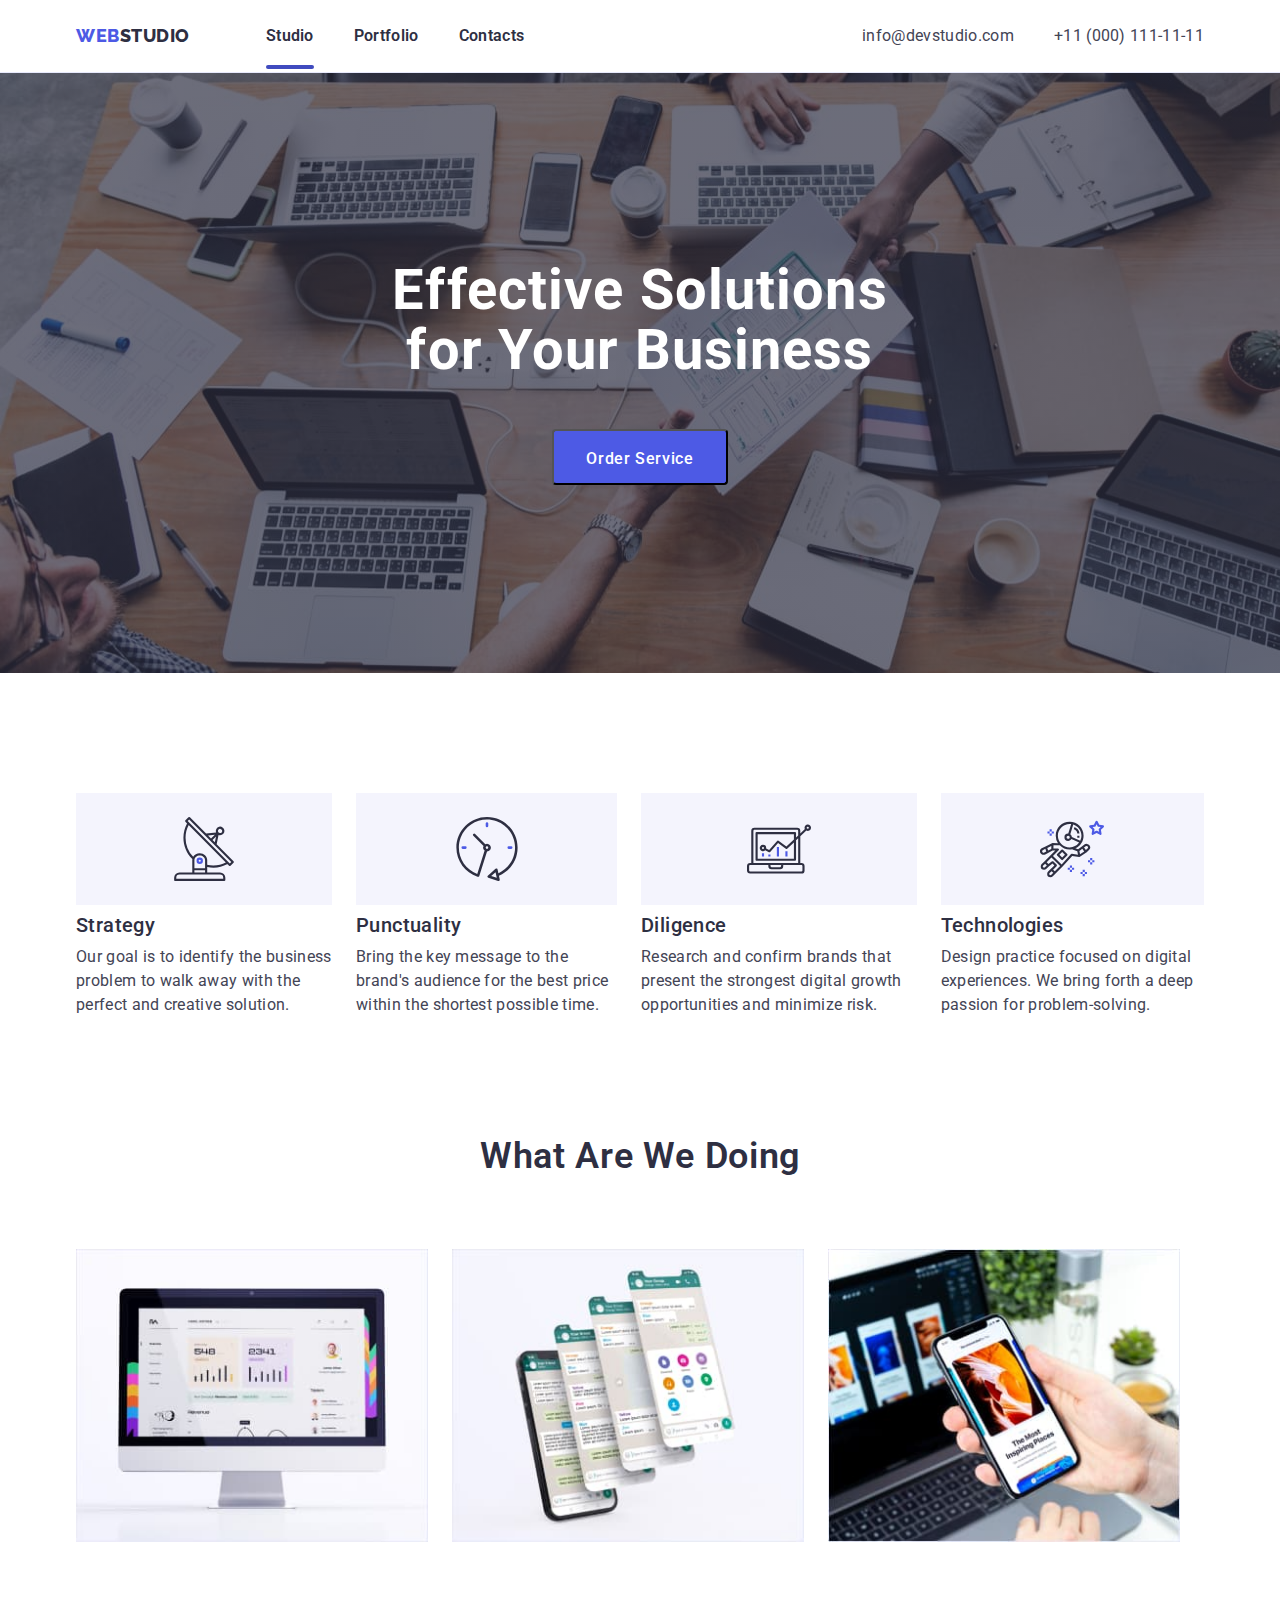
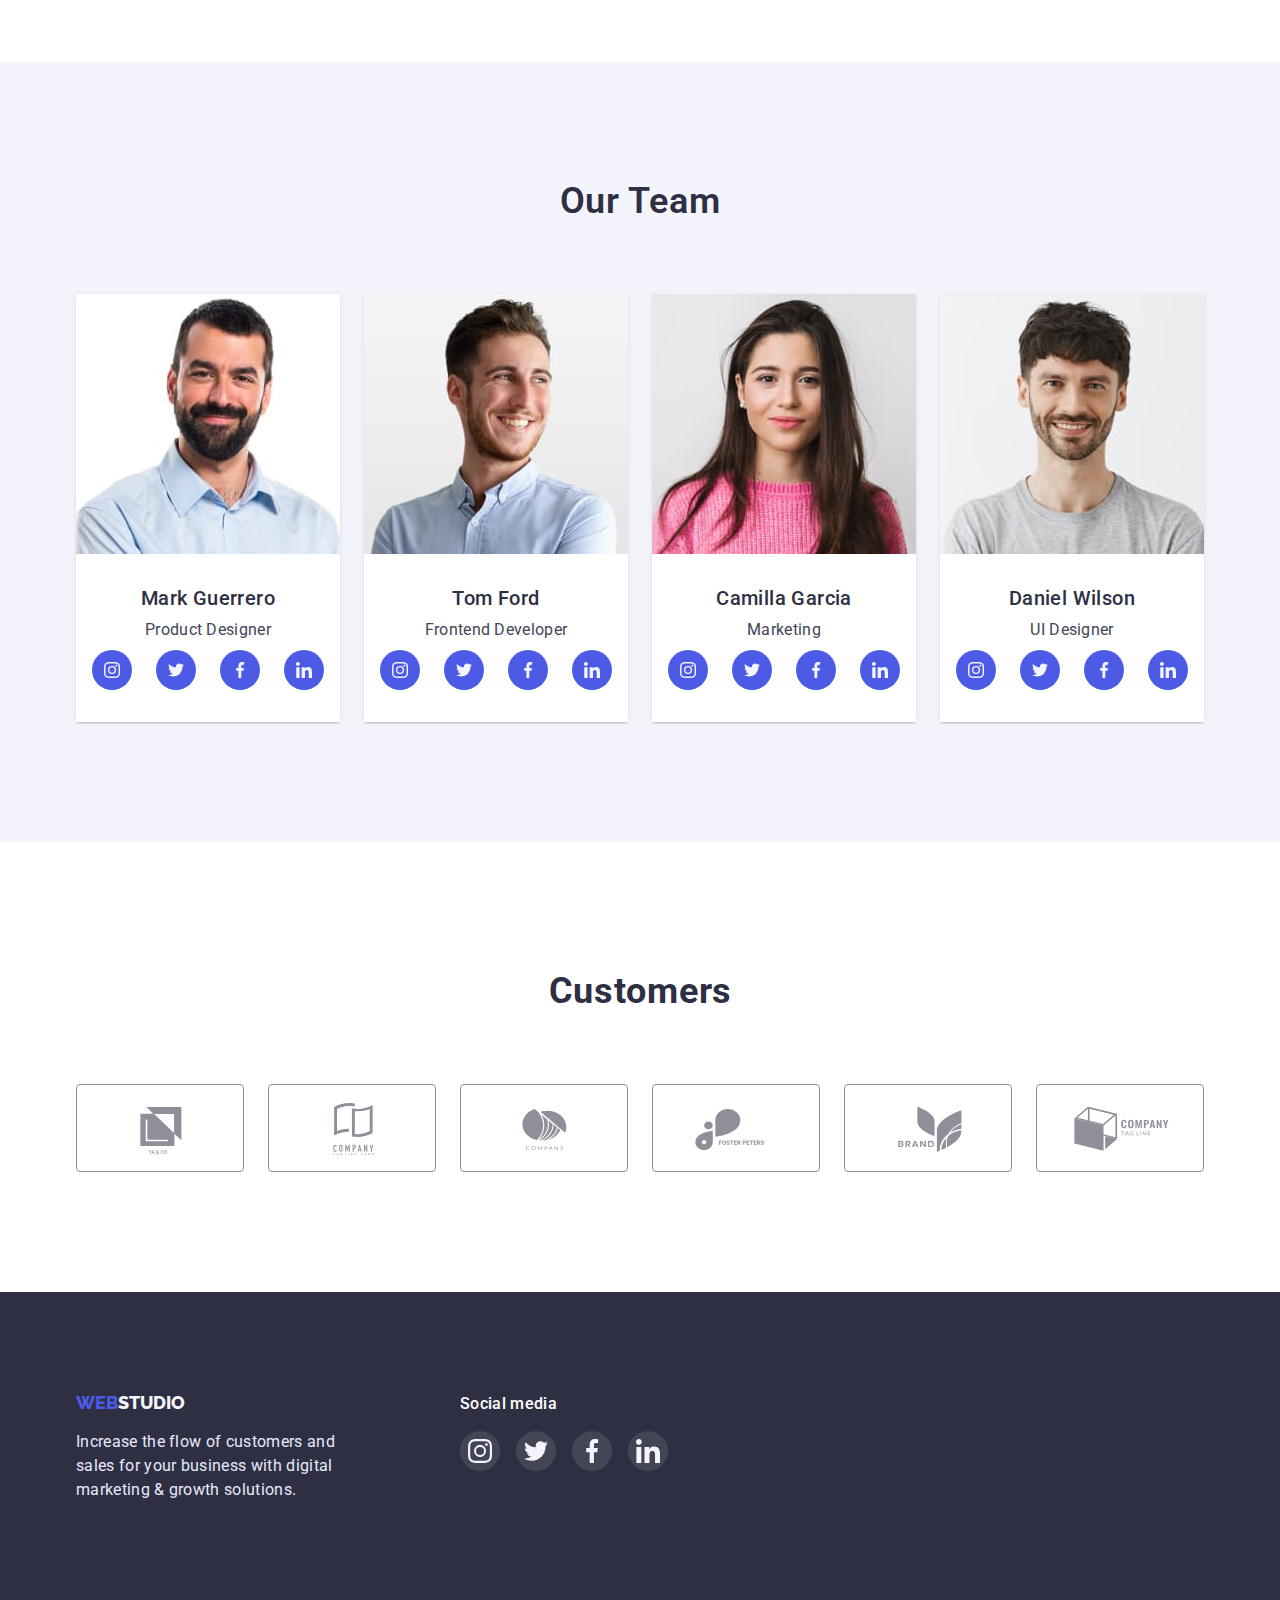
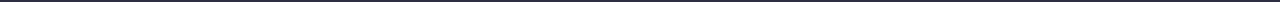
<file: index.html>
<!DOCTYPE html>
<html lang="en">
  <head>
    <meta charset="UTF-8" />
    <meta http-equiv="X-UA-Compatible" content="IE=edge" />
    <meta name="viewport" content="width=device-width, initial-scale=1.0" />
    <title>Document</title>
    <link rel="preconnect" href="https://fonts.googleapis.com" />
    <link rel="preconnect" href="https://fonts.gstatic.com" crossorigin />
    <link
      href="https://fonts.googleapis.com/css2?family=Raleway:wght@800&family=Roboto:wght@400;500;700;900&display=swap"
      rel="stylesheet"
    />
    <link
      rel="stylesheet"
      href="https://cdn.jsdelivr.net/npm/modern-normalize@1.1.0/modern-normalize.min.css"
    />
    <link rel="stylesheet" href="./css/styles.css" />
  </head>
  <body>
    <header class="header">
      <div class="container header-container">
        <nav class="header-navigation">
          <a href="./index.html" class="header-logo link"
            ><span class="header-logo-color">Web</span>Studio</a
          >
          <ul class="header-list">
            <li class="header-item list">
              <a href="./index.html" class="header-link link current">Studio</a>
            </li>
            <li class="header-item list">
              <a href="./portfolio.html" class="header-link link">Portfolio</a>
            </li>
            <li class="header-item list"><a href="#" class="header-link link">Contacts</a></li>
          </ul>
        </nav>

        <address class="address">
          <ul class="address-list">
            <li class="address-item list">
              <a href="mailto:info@devstudio.com" class="address-mail link">info@devstudio.com</a>
            </li>
            <li class="address-item list">
              <a href="tel:+110001111111" class="address-tel link">+11 (000) 111-11-11</a>
            </li>
          </ul>
        </address>
      </div>
    </header>
    <main>
      <section class="hero">
        <div class="container">
          <h1 class="hero-title">Effective Solutions for Your Business</h1>
          <button class="hero-btn" data-modal-open type="button">Order Service</button>
        </div>
      </section>
      <section class="features">
        <div class="container">
          <h2 class="visually-hidden">Our Features</h2>

          <ul class="features-list">
            <li class="feature-item list">
              <div class="feature-icons">
                <svg class="feature-icons-icon" width="64" height="64">
                  <use href="./images/icons.svg#icon-antenna-1"></use>
                </svg>
              </div>
              <h3 class="feature-title">Strategy</h3>
              <p class="feature-text">
                Our goal is to identify the business problem to walk away with the perfect and
                creative solution.
              </p>
            </li>
            <li class="feature-item list">
              <div class="feature-icons">
                <svg class="feature-icons-icon" width="64" height="64">
                  <use href="./images/icons.svg#icon-clock-1"></use>
                </svg>
              </div>
              <h3 class="feature-title">Punctuality</h3>
              <p class="feature-text">
                Bring the key message to the brand's audience for the best price within the shortest
                possible time.
              </p>
            </li>
            <li class="feature-item list">
              <div class="feature-icons">
                <svg class="feature-icons-icon" width="64" height="64">
                  <use href="./images/icons.svg#icon-diagram-1"></use>
                </svg>
              </div>
              <h3 class="feature-title">Diligence</h3>
              <p class="feature-text">
                Research and confirm brands that present the strongest digital growth opportunities
                and minimize risk.
              </p>
            </li>
            <li class="feature-item list">
              <div class="feature-icons">
                <svg class="feature-icons-icon" width="64" height="64">
                  <use href="./images/icons.svg#icon-astronaut-1"></use>
                </svg>
              </div>
              <h3 class="feature-title">Technologies</h3>
              <p class="feature-text">
                Design practice focused on digital experiences. We bring forth a deep passion for
                problem-solving.
              </p>
            </li>
          </ul>
        </div>
      </section>
      <section class="about">
        <div class="container">
          <h2 class="about-title">What are we doing</h2>
          <ul class="about-list">
            <li class="about-item list">
              <img src="./images/computer.jpg" width="360" height="300" alt="computer" />
            </li>
            <li class="about-item list">
              <img src="./images/phone.jpg" width="360" height="300" alt="phone" />
            </li>
            <li class="about-item list">
              <img src="./images/laptop.jpg" width="360" height="300" alt="laptop" />
            </li>
          </ul>
        </div>
      </section>
      <section class="team">
        <div class="container">
          <h2 class="team-title">Our Team</h2>
          <ul class="team-list">
            <li class="team-item list">
              <img src="./images/img.jpg" width="264" height="260" alt="photo man" />
              <div class="team-content">
                <h3 class="team-surname">Mark Guerrero</h3>
                <p class="team-text">Product Designer</p>
                <ul class="social-list list">
                  <li class="social-list-item">
                    <a href="" class="social-list-link"
                      ><svg class="social-list-icon" width="16" height="16">
                        <use href="./images/icons.svg#icon-instagram-1"></use>
                      </svg>
                    </a>
                  </li>
                  <li class="social-list-item">
                    <a href="" class="social-list-link"
                      ><svg class="social-list-icon" width="16" height="16">
                        <use href="./images/icons.svg#icon-twitter-1"></use>
                      </svg>
                    </a>
                  </li>
                  <li class="social-list-item">
                    <a href="" class="social-list-link"
                      ><svg class="social-list-icon" width="16" height="16">
                        <use href="./images/icons.svg#icon-facebook-1"></use>
                      </svg>
                    </a>
                  </li>
                  <li class="social-list-item">
                    <a href="" class="social-list-link"
                      ><svg class="social-list-icon" width="16" height="16">
                        <use href="./images/icons.svg#icon-linkedin-1"></use>
                      </svg>
                    </a>
                  </li>
                </ul>
              </div>
            </li>
            <li class="team-item list">
              <img class="" src="./images/img-1.jpg" width="264" height="260" alt="photo man" />
              <div class="team-content">
                <h3 class="team-surname">Tom Ford</h3>
                <p class="team-text">Frontend Developer</p>
                <ul class="social-list list">
                  <li class="social-list-item">
                    <a href="" class="social-list-link">
                      <svg class="social-list-icon" width="16" height="16">
                        <use href="./images/icons.svg#icon-instagram-1"></use>
                      </svg>
                    </a>
                  </li>
                  <li class="social-list-item">
                    <a href="" class="social-list-link">
                      <svg class="social-list-icon" width="16" height="16">
                        <use href="./images/icons.svg#icon-twitter-1"></use>
                      </svg>
                    </a>
                  </li>
                  <li class="social-list-item">
                    <a href="" class="social-list-link">
                      <svg class="social-list-icon" width="16" height="16">
                        <use href="./images/icons.svg#icon-facebook-1"></use>
                      </svg>
                    </a>
                  </li>
                  <li class="social-list-item">
                    <a href="" class="social-list-link">
                      <svg class="social-list-icon" width="16" height="16">
                        <use href="./images/icons.svg#icon-linkedin-1"></use>
                      </svg>
                    </a>
                  </li>
                </ul>
              </div>
            </li>

            <li class="team-item list">
              <img class="" src="./images/img-2.jpg" width="264" height="260" alt="photo woman" />
              <div class="team-content">
                <h3 class="team-surname">Camilla Garcia</h3>
                <p class="team-text">Marketing</p>
                <ul class="social-list list">
                  <li class="social-list-item">
                    <a href="" class="social-list-link">
                      <svg class="social-list-icon" width="16" height="16">
                        <use href="./images/icons.svg#icon-instagram-1"></use>
                      </svg>
                    </a>
                  </li>
                  <li class="social-list-item">
                    <a href="" class="social-list-link">
                      <svg class="social-list-icon" width="16" height="16">
                        <use href="./images/icons.svg#icon-twitter-1"></use>
                      </svg>
                    </a>
                  </li>
                  <li class="social-list-item">
                    <a href="" class="social-list-link">
                      <svg class="social-list-icon" width="16" height="16">
                        <use href="./images/icons.svg#icon-facebook-1"></use>
                      </svg>
                    </a>
                  </li>
                  <li class="social-list-item">
                    <a href="" class="social-list-link">
                      <svg class="social-list-icon" width="16" height="16">
                        <use href="./images/icons.svg#icon-linkedin-1"></use>
                      </svg>
                    </a>
                  </li>
                </ul>
              </div>
            </li>

            <li class="team-item list">
              <img src="./images/img-3.jpg" width="264" height="260" alt="photo man" />

              <div class="team-content">
                <h3 class="team-surname">Daniel Wilson</h3>
                <p class="team-text">UI Designer</p>
                <ul class="social-list list">
                  <li class="social-list-item">
                    <a href="" class="social-list-link">
                      <svg class="social-list-icon" width="16" height="16">
                        <use href="./images/icons.svg#icon-instagram-1"></use>
                      </svg>
                    </a>
                  </li>
                  <li class="social-list-item">
                    <a href="" class="social-list-link">
                      <svg class="social-list-icon" width="16" height="16">
                        <use href="./images/icons.svg#icon-twitter-1"></use>
                      </svg>
                    </a>
                  </li>
                  <li class="social-list-item">
                    <a href="" class="social-list-link">
                      <svg class="social-list-icon" width="16" height="16">
                        <use href="./images/icons.svg#icon-facebook-1"></use></svg
                    ></a>
                  </li>
                  <li class="social-list-item">
                    <a href="" class="social-list-link">
                      <svg class="social-list-icon" width="16" height="16">
                        <use href="./images/icons.svg#icon-linkedin-1"></use>
                      </svg>
                    </a>
                  </li>
                </ul>
              </div>
            </li>
          </ul>
        </div>
      </section>
      <section class="customers">
        <div class="container customers-container">
          <h2 class="customers-title">Customers</h2>
          <ul class="customers-list list">
            <li class="customers-item">
              <a href="" class="customers-link">
                <svg class="customers-icon" width="104" height="56">
                  <use href="./images/icons.svg#icon-Logo-6"></use>
                </svg>
              </a>
            </li>
            <li class="customers-item">
              <a href="" class="customers-link">
                <svg class="customers-icon" width="104" height="56">
                  <use href="./images/icons.svg#icon-Logo-1-1"></use>
                </svg>
              </a>
            </li>
            <li class="customers-item">
              <a href="" class="customers-link">
                <svg class="customers-icon" width="104" height="56">
                  <use href="./images/icons.svg#icon-Logo-2-1"></use>
                </svg>
              </a>
            </li>
            <li class="customers-item">
              <a href="" class="customers-link">
                <svg class="customers-icon" width="104" height="56">
                  <use href="./images/icons.svg#icon-Logo-3-1"></use>
                </svg>
              </a>
            </li>
            <li class="customers-item">
              <a href="" class="customers-link">
                <svg class="customers-icon" width="104" height="56">
                  <use href="./images/icons.svg#icon-Logo-4-1"></use>
                </svg>
              </a>
            </li>
            <li class="customers-item">
              <a href="" class="customers-link">
                <svg class="customers-icon" width="104" height="56">
                  <use href="./images/icons.svg#icon-Logo-5-1"></use>
                </svg>
              </a>
            </li>
          </ul>
        </div>
      </section>
    </main>
    <footer class="footer">
      <div class="container footer-container">
        <div class="footer-info">
          <a href="./index.html" class="footer-logo link"
            ><span class="footer-logo-color">Web</span>Studio</a
          >
          <p class="footer-text">
            Increase the flow of customers and sales for your business with digital marketing &
            growth solutions.
          </p>
        </div>
        <div class="footer-social">
          <h3 class="footer-social-title">Social media</h3>
          <ul class="footer-social-list list">
            <li class="footer-social-item">
              <a href="" class="footer-social-link">
                <svg class="footer-social-icon" width="24" height="24">
                  <use href="./images/icons.svg#icon-instagram-1"></use>
                </svg>
              </a>
            </li>
            <li class="footer-social-item">
              <a href="" class="footer-social-link">
                <svg class="footer-social-icon" width="24" height="24">
                  <use href="./images/icons.svg#icon-twitter-1"></use>
                </svg>
              </a>
            </li>
            <li class="footer-social-item">
              <a href="" class="footer-social-link">
                <svg class="footer-social-icon" width="24" height="24">
                  <use href="./images/icons.svg#icon-facebook-1"></use>
                </svg>
              </a>
            </li>
            <li class="footer-social-item">
              <a href="" class="footer-social-link">
                <svg class="footer-social-icon" width="24" height="24">
                  <use href="./images/icons.svg#icon-linkedin-1"></use>
                </svg>
              </a>
            </li>
          </ul>
        </div>
      </div>
    </footer>
    <div class="backdrop is-hidden" data-modal>
      <div class="modal">
        <button class="modal-close" data-modal-close type="button">
          <svg class="modal-icon" width="8" height="8">
            <use href="./images/icons.svg#icon-close-black"></use>
          </svg>
        </button>
      </div>
    </div>
    <script src="./js/modal.js"></script>
  </body>
</html>
</file>
<file: css/styles.css>
:root {
  --main-color: #2e2f42;
  --second-color: #434455;
  --primary-brand-color: #4d5ae5;
  --pressed-state-color: #404bbf;
  --light-first-color: #ffffff;
  --light-second-color: #f4f4fd;
  --light-third-color: #e7e9fc;
  --typical-lh: 1.5;
  --main-transition: 250ms cubic-bezier(0.4, 0, 0.2, 1);
}
body {
  font-family: 'Roboto', sans-serif;
}
.list {
  list-style: none;
}
.link {
  text-decoration: none;
}
h1,
h2,
h3,
h4,
h5,
h6,
p {
  margin-top: 0;
  margin-bottom: 0;
}
ul {
  margin-top: 0;
  margin-bottom: 0;
  padding-left: 0;
}
img {
  display: block;
  max-width: 100%;
  height: auto;
}
address {
  font-style: normal;
}
button {
  cursor: pointer;
}

.visually-hidden {
  position: absolute;
  white-space: nowrap;
  width: 1px;
  height: 1px;
  overflow: hidden;
  border: 0;
  padding: 0;
  clip: rect(0 0 0 0);
  clip-path: inset(50%);
  margin: -1px;
}

/* ======Header====================== */
.header {
  padding-top: 24px;
  padding-bottom: 24px;
  border-bottom: 1px solid var(--light-third-color);
}
.container {
  width: 1158px;
  padding-left: 15px;
  padding-right: 15px;
  margin-left: auto;
  margin-right: auto;
}
.header-container {
  display: flex;
  align-items: center;
}
.header-navigation {
  display: flex;
  align-items: center;
}
.header-logo {
  font-family: 'Raleway', sans-serif;
  font-weight: 800;
  font-size: 18px;
  line-height: 1.33;
  color: var(--main-color);
  letter-spacing: 0.03em;
  text-transform: uppercase;
  margin-right: 76px;
}
.header-logo-color {
  color: var(--primary-brand-color);
}
.current {
  position: relative;
}
.current::after {
  content: '';
  position: absolute;
  left: 0;
  bottom: -24px;
  width: 100%;
  height: 4px;
  border-radius: 2px;
  background-color: var(--pressed-state-color);
}

.header-list {
  display: flex;
  align-items: center;
}

.header-item {
  margin-right: 40px;
}

.header-item:last-child {
  margin-right: 0px;
}
.header-link {
  font-weight: 600;
  font-size: 16px;
  line-height: var(--typical-lh);
  letter-spacing: 0.02em;
  color: var(--main-color);
  /* padding: 8px; */
  transition: color var(--main-transition);
}

.header-link:hover,
.header-link:focus {
  color: var(--pressed-state-color);
}

.address {
  margin-left: auto;
}
.address-list {
  display: flex;
  align-items: center;
  gap: 40px;
}
.address-item {
}
.address-mail {
  font-style: normal;
  font-size: 16px;
  line-height: var(--typical-lh);
  letter-spacing: 0.02em;
  color: var(--second-color);
  transition: color var(--main-transition);
}
.address-mail:hover,
.address-mail:focus {
  color: var(--pressed-state-color);
}
.address-tel {
  font-style: normal;
  font-size: 16px;
  line-height: var(--typical-lh);
  letter-spacing: 0.02em;
  color: var(--second-color);
  transition: color var(--main-transition);
}
.address-tel:hover,
.address-tel:focus {
  color: var(--pressed-state-color);
}
/* =============  Hero================== */
.hero {
  display: flex;
  background-color: var(--main-color);
  text-align: center;
  justify-content: center;
  margin: 0 auto;
  padding-top: 188px;
  padding-bottom: 188px;
  background-image: linear-gradient(rgba(46, 47, 66, 0.7), rgba(46, 47, 66, 0.7)),
    url(../images/background-hero.jpg);
  max-width: 1440px;
  background-size: cover;
}
.hero-title {
  max-width: 500px;
  font-size: 56px;
  line-height: 1.07;
  letter-spacing: 0.02em;
  color: var(--light-first-color);
  margin-right: auto;
  margin-bottom: 48px;
  margin-left: auto;
}

.hero-btn {
  display: inline-block;
  font-family: inherit;
  font-weight: 500;
  font-size: 16px;
  line-height: var(--typical-lh);
  background-color: var(--primary-brand-color);
  color: var(--light-first-color);
  letter-spacing: 0.04em;
  border-radius: 4px;
  padding: 16px 32px;
  min-width: 169px;
  height: 56px;
  transition: background-color var(--main-transition);
}
.hero-btn:hover,
.hero-btn:focus {
  background-color: var(--pressed-state-color);
}

/* ============= Features================= */

.feature-icons {
  background-color: var(--light-second-color);
  align-items: center;
  justify-content: center;
  height: 112px;
  display: flex;
  flex-basis: calc((100%-72px) / 4);
  margin-bottom: 8px;
}

.feature-icons-icon {
}

.features {
  padding-top: 120px;
  padding-bottom: 120px;
}

.features-list {
  display: flex;
  align-items: center;
}
.feature-item:not(:last-child) {
  margin-right: 24px;
}
.feature-item {
  flex-basis: calc((100%-72px) / 4);
}

.feature-title {
  font-weight: 500;
  font-size: 20px;
  line-height: 1.2;
  letter-spacing: 0.02em;
  color: var(--main-color);
  margin-bottom: 8px;
}
.feature-text {
  font-size: 16px;
  line-height: var(--typical-lh);
  letter-spacing: 0.02em;
  /* max-width: 264px; */
  color: var(--second-color);
}
.feature-text:not(:last-child) {
  margin-left: 24px;
}
/* ===============About===================== */
.about {
  text-align: center;

  padding-bottom: 120px;
}

.about-title {
  font-weight: 600;
  font-size: 36px;
  line-height: 1.11;
  letter-spacing: 0.02em;
  text-transform: capitalize;
  color: var(--main-color);
  margin-bottom: 72px;
}
.about-list {
  display: flex;
  align-items: center;
  margin-right: 24px;
}

.about-item:not(:last-child) {
  margin-right: 24px;
}
.about-item {
  flex-basis: calc((100%-48px) / 3);
}
/* ================Team===================== */
.team {
  padding-top: 120px;
  padding-bottom: 120px;
  background-color: var(--light-second-color);
  text-align: center;
}
.team-title {
  font-weight: 600;
  font-size: 36px;
  line-height: 1.11;
  letter-spacing: 0.02em;
  text-transform: capitalize;
  color: var(--main-color);
  margin-bottom: 72px;
}

.team-list {
  display: flex;
  align-items: center;
}
.team-item:not(:last-child) {
  margin-right: 24px;
}
.team-item {
  flex-basis: calc((100%-72px) / 4);
  box-shadow: 0px 1px 6px rgba(46, 47, 66, 0.08), 0px 1px 1px rgba(46, 47, 66, 0.16),
    0px 2px 1px rgba(46, 47, 66, 0.08);
  border-radius: 0px 0px 4px 4px;
}

.team-surname {
  font-weight: 500;
  font-size: 20px;
  line-height: 1.2;
  letter-spacing: 0.02em;
  color: var(--main-color);
  background-color: var(--light-text-color);
  margin-bottom: 8px;
}

.team-text {
  font-size: 16px;
  line-height: var(--typical-lh);
  letter-spacing: 0.02em;
  color: var(--second-color);
  margin-bottom: 8px;
}
.team-content {
  padding: 32px 16px;
  background-color: var(--light-first-color);
}
.social-list {
  display: flex;
  align-items: center;
  justify-content: center;
  gap: 24px;
}

.social-list-item {
  width: 40px;
  height: 40px;
}
.social-list-link {
  display: flex;
  justify-content: center;
  align-items: center;
  width: 100%;
  height: 100%;
  border-radius: 50%;
  background-color: var(--primary-brand-color);
  transition: background-color var(--main-transition);
}
.social-list-link:hover,
.social-list-link:focus {
  background-color: var(--pressed-state-color);
}
/* .social-list-link:hover .social-list-icon,
.social-list-link:focus .social-list-icon {
  fill: var(--light-second-color);
} */

.social-list-icon {
  fill: var(--light-second-color);
}
/* ===============Customers================== */
.customers {
  padding-top: 130px;
  padding-bottom: 120px;
}
.customers-container {
  display: flex;
  text-align: center;
  flex-wrap: wrap;
}
.customers-title {
  font-weight: 700;
  font-size: 36px;
  text-align: center;
  line-height: 1.11;
  letter-spacing: 0.02em;
  text-transform: capitalize;
  width: 183px;
  color: var(--main-color);
  margin-left: auto;
  margin-right: auto;
  margin-bottom: 72px;
}
.customers-list {
  display: flex;
  flex-direction: row;
  align-items: flex-start;
  padding: 0px;
  gap: 24px;
}

.customers-item {
  /* flex-basis:calc((100% - 120px) / 6); */
  height: 88px;
  width: 168px;
}
.customers-link {
  width: 100%;
  height: 100%;
  border: 1px solid #8e8f99;
  border-radius: 4px;
  display: flex;
  align-items: center;
  justify-content: center;
  transition: border-color var(--main-transition);
}
.customers-link:hover,
.customers-link:focus {
  border-color: var(--pressed-state-color);
}
.customers-link:hover > .customers-icon {
  fill: var(--pressed-state-color);
}
.customers-icon {
  transition: fill var(--main-transition);
  fill: #8e8f99;
}

/* ==============Footer================ */
.footer {
  background-color: var(--main-color);
  padding-top: 100px;
  padding-bottom: 100px;
}
.footer-container {
  display: flex;
  align-items: baseline;
}
.footer-info {
  margin-right: 120px;
}

.footer-logo {
  display: inline-block;
  font-family: 'Raleway', sans-serif;
  font-weight: 800;
  font-size: 18px;
  line-height: 1.16;
  color: var(--light-second-color);
  text-transform: uppercase;
  margin-bottom: 16px;
}
.footer-logo-color {
  color: var(--primary-brand-color);
}
.footer-text {
  width: 264px;
  font-size: 16px;
  line-height: var(--typical-lh);
  letter-spacing: 0.02em;
  color: var(--light-third-color);
}
.footer-social {
}

.footer-social-title {
  font-family: 'Roboto';
  font-style: normal;
  font-weight: 500;
  font-size: 16px;
  line-height: var(--typical-lh);
  letter-spacing: 0.02em;
  color: var(--light-first-color);
  margin-bottom: 15px;
}
.footer-social-list {
  display: flex;
  align-items: center;
  gap: 16px;
}
.footer-social-item {
}

.footer-social-link {
  display: flex;
  justify-content: center;
  align-items: center;
  width: 40px;
  height: 40px;
  border-radius: 50%;
  background-color: rgba(255, 255, 255, 0.1);
  transition: background-color var(--main-transition);
}

.footer-social-link:hover,
.footer-social-link:focus {
  background-color: #31d0aa;
}
.footer-social-link .footer-social-icon:hover,
.footer-social-link .footer-social-icon:focus {
}
.footer-social-icon {
  fill: var(--light-second-color);
}

/* =============== Modal=================== */

.backdrop {
  position: fixed;
  width: 100%;
  height: 100%;
  top: 0;
  background-color: rgba(46, 47, 66, 0.4);
  transition: opacity var(--main-transition), visibility var(--main-transition),
    transform var(--main-transition);
}
.is-hidden {
  opacity: 0;
  visibility: hidden;
  pointer-events: none;
  transform: rotateY(100deg);
}
.modal {
  position: absolute;
  left: 50%;
  top: 50%;
  transform: translate(-50%, -50%);
  padding: 24px;

  width: 408px;
  min-height: 576px;
  background-color: var(--light-first-color);
  border-radius: 4px;
}
.modal-close {
  position: absolute;
  top: 24px;
  right: 24px;
  width: 24px;
  height: 24px;
  border-radius: 50%;
  background-color: var(--light-third-color);
  border: 1px solid rgba(0, 0, 0, 0.1);
}
</file>
